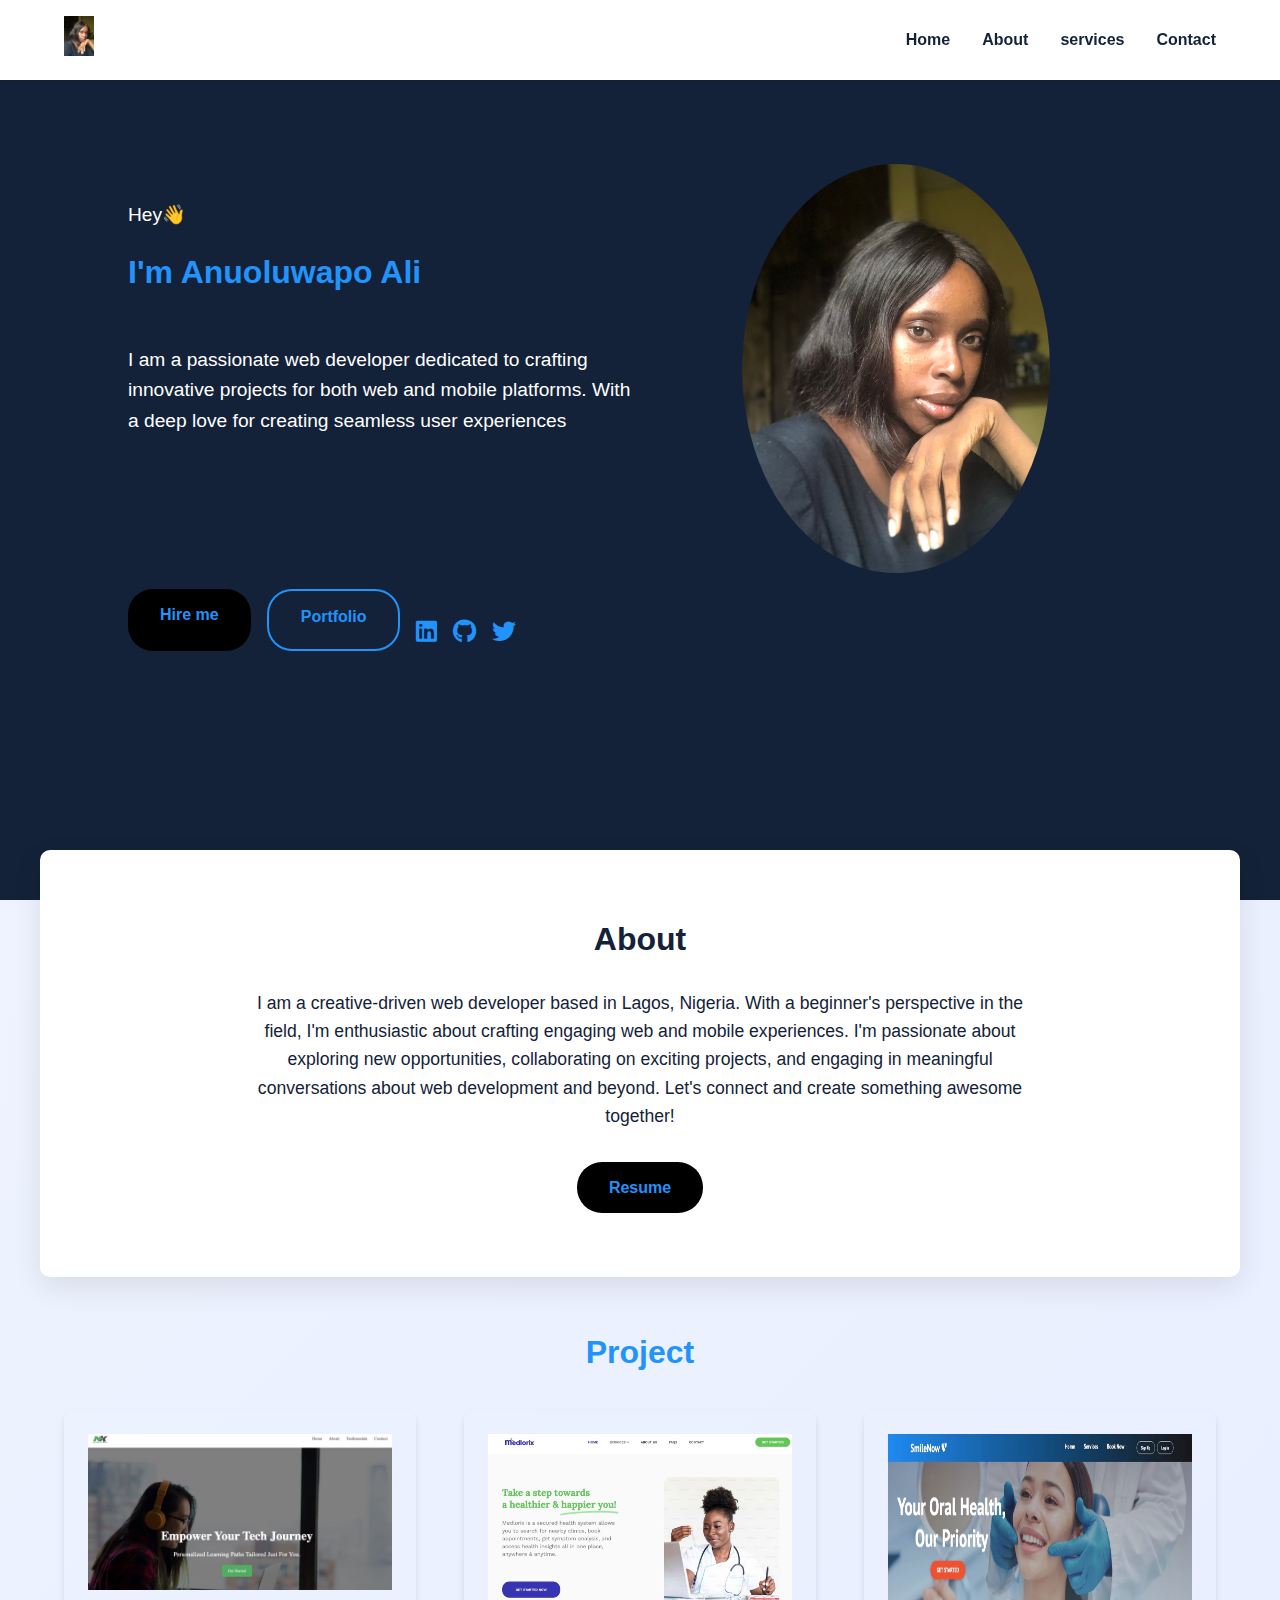
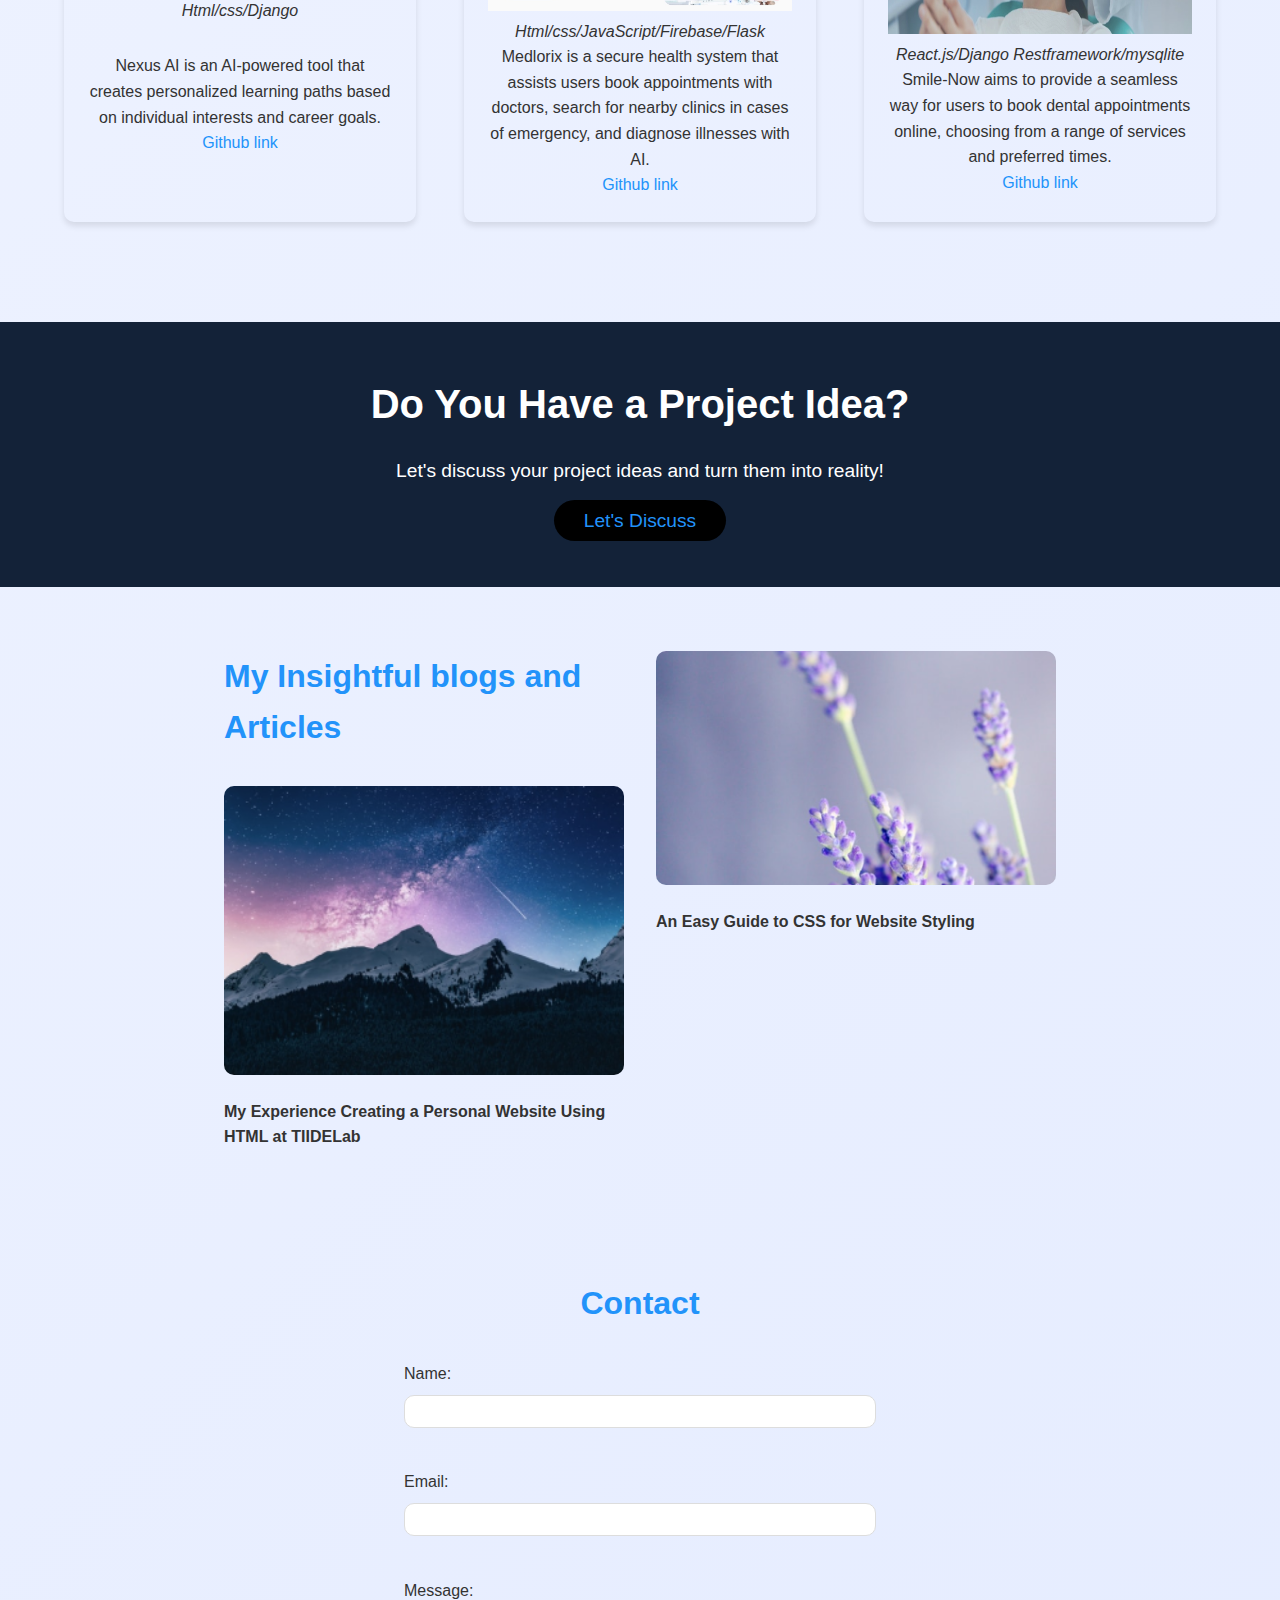
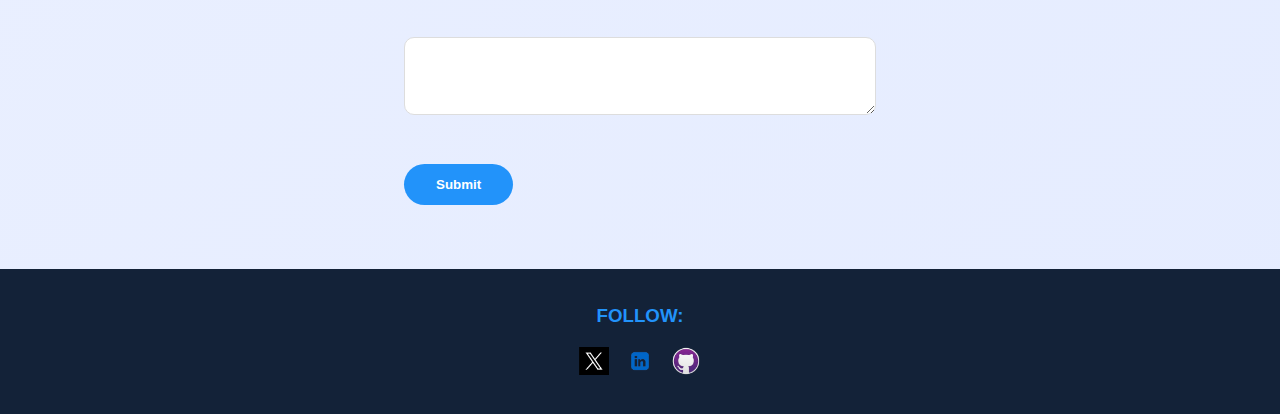
<file: index.html>
<!DOCTYPE html>
<html lang="en">
<head>
    <meta charset="UTF-8">
    <meta name="viewport" content="width=device-width, initial-scale=1.0">
    <title>Portfolio</title>
    <link rel="stylesheet" href="https://cdnjs.cloudflare.com/ajax/libs/font-awesome/6.0.0-beta3/css/all.min.css">
    <link rel="stylesheet" href="index.css" />
    <limk rel="stylesheet" href="home-media-query.css" />
</head>
<body>
    <header>
            <nav class="navbar">
                <section class="logo">
                    <img src="./image/image.jpeg" alt=""Logo/>
                </section>
                <ul class="list">
                    <li><a href="/">Home</a></li>
                    <li><a href="#about">About</a></li>
                    <li><a href="#services">services</a></li>
                    <li><a href="#contact">Contact</a></li>
                </ul>
            </nav>
        </section>
    </header>
    <section id='me'>
        <section class="content">
            <p class="text">Hey👋<span class="title"> I'm Anuoluwapo Ali</span> <br>I am a passionate web developer dedicated to crafting innovative projects for both web and mobile platforms. With a deep love for creating seamless user experiences </p>
            <section class="home-image">
                <img src="./image/image.jpeg" />
            </section>
        </section>
        <section class="actions">
            <a id="hire" href="#contact" class="button" id="hire">Hire me</a>
            <a id="profile" href="#work-process" class="button" id="port">Portfolio</a>
            <div class="social-icons">
                <a href="https://www.linkedin.com/in/anuoluwapo-ali-211762260/" class="social-icon"><i class="fab fa-linkedin"></i></a>
                <a href="https://github.com/Anuoluwapo25" class="social-icon"><i class="fab fa-github"></i></a>
                <a href="https://x.com/ali_anuoluwapo" class="social-icon"><i class="fab fa-twitter"></i></a>
            </div>
        </section>

    </section>
    <div class="about-container">
        <section id="about">
            <h2>About</h2>
            <p>I am a creative-driven web developer based in Lagos, Nigeria. With a beginner's perspective in the field, I'm enthusiastic about crafting engaging web and mobile experiences. I'm passionate about exploring new opportunities, collaborating on exciting projects, and engaging in meaningful conversations about web development and beyond. Let's connect and create something awesome together!</p>
            <a id="hire" href="https://docs.google.com/document/d/1Lujv_brPRIa4gKsOn6kiKRxPTIY3ih4-hS1cJM-oA6E/edit?usp=sharing" class="button" id="hire">Resume</a>
        </section>
    </div>
    <!-- <section class="Skill">
        <h1>Tools</h1>
        <section class="skills">
            <img src="./image/Git-Icon-1788C.png" alt="Git"/>
            <img src="./image/my sql.png" alt="Mysql"/>
            <img src="./image/Django.jpeg" alt="html"/>
            <img src="./image/flask.jpeg" alt="html"/>
            <img src="./image/htmll.png" alt="html"/>
            <img src="./image/cssl.png" alt="css"/>
            <img src="./image/java.jpeg" alt="javascript"/>
            <img src="./image/python.png" alt="python"/>
            <img src="./image/postman.png" alt="poastman"/>
        </section>
    </section> -->
    <!-- <section id="work-process">
        <h2>Portfolio</h2> -->
        <!-- <p>work.</p> -->
        <!-- <div class="process-grid">
            <div class="process-item1">
                <section class="nexus">
                    <a href="https://learnpath-vpca.onrender.com"><img src="./image/Nexus_logo.png"/></a>
                    <br><i>Html/css/Django</i>
                    <p> Nexus AI is an AI-powered tool that creates personalized learning paths based on individual interests and career goals.
                        </p>
                    <a href="https://github.com/Anuoluwapo25/subproject-Django">Github link</a>
                </section>
            </div>
            <div class="process-item2">
                <section class="css">
                    <section class="css">
                        <a href="https://medlorix10.vercel.app"><img src="./image/Medlorix-logo.svg"/></a>
                        <br><i>Html/css/JavaScript/Firebase/Flask</i>
                        <p>Medlorix is a secure health system that assists users book appointments with doctors, search for nearby clinics in cases of emergency, and diagnose illnesses with AI.</p>
                        <a href="https://github.com/tegacodess/Medlorix">Github link</a>
                    </section>
            </div>
            <div class="process-item3">
                <section class="css">
                    <a href="https://smile-now.vercel.app"><img src="./image/SmileNow.svg"/></a>
                    <br><i>React.js/Django Restframework/mysqlite</i>
                    <p>Smile-Now aims to provide a seamless way for users to book dental
                        appointments online, choosing from a range of services and
                        preferred times.</p>
                    <a href="https://github.com/Anuoluwapo25/Smile-Now">Github link</a>
                </section>
            </div>
            <div class="process-item4">
                <section class="css">
                    <a href="https://anniecodes.hashnode.dev/an-easy-guide-to-css-for-website-styling"><img src="./image/Medlorix-logo.svg"/>An Easy Guide to CSS for Website Styling </a>
                </section>
            </div>
        </div>
    </section> -->

    <section id="work-process">
        <h2>Project</h2>
        <div class="process-grid">
            <div class="process-item1">
                <a href="https://learnpath-vpca.onrender.com"><img src="./image/nexushome.jpeg" alt="Nexus AI"/></a>
                <br><i>Html/css/Django</i>
                <p>Nexus AI is an AI-powered tool that creates personalized learning paths based on individual interests and career goals.</p>
                <a class="nex" href="https://github.com/Anuoluwapo25/subproject-Django">Github link</a>
            </div>
            <div class="process-item2">
                <a href="https://medlorix10.vercel.app"><img src="./image/medlorixhome.jpeg" alt="Medlorix"/></a>
                <br><i>Html/css/JavaScript/Firebase/Flask</i>
                <p>Medlorix is a secure health system that assists users book appointments with doctors, search for nearby clinics in cases of emergency, and diagnose illnesses with AI.</p>
                <a href="https://github.com/tegacodess/Medlorix">Github link</a>
            </div>
            <div class="process-item3">
                <a href="https://smile-now.vercel.app"><img src="./image/smilehome.jpeg" alt="Smile Now"/></a>
                <br><i>React.js/Django Restframework/mysqlite</i>
                <p>Smile-Now aims to provide a seamless way for users to book dental appointments online, choosing from a range of services and preferred times.</p>
                <a href="https://github.com/Anuoluwapo25/Smile-Now">Github link</a>
            </div>
        </div>
    </section>
   
   
    <!-- <section id="services">
        <h1>Services</h1>
        <section class="grid">
            <section class="web" id="land">
                <a href="https://learnpath-vpca.onrender.com"><img src="./image/student.jpg"/></a>
                <div class="process-icon">
                    <span>📊</span>
                </div>
                <h4>Research</h4>
            </section>
        
            <section class="web" id="Mobile">
                <section id="image">
                    <a href="https://smile-now.vercel.app"><img src="./image/SmileNow.svg"/></a>
                    <div class="process-icon">
                        <span><img src="./image/developer.jpg"></span>
                    </div>
                    <h4>build</h4>
                </section>
            
            </section>
            
            <section class="web" id="design">
                <a href="https://medlorix10.vercel.app/"><img src="./image/Medlorix-logo.svg"/></a>
                <div class="process-icon">
                    <span><img src="./image/entrepreneur.jpg"></span>
                </div>
                <h4>Test </h4>
            </section>
            
            <section class="web" id="lay">
                <a href=""><img src="./image/unsplash_-udZnjsCzsE.png"/></a>
                <div class="process-icon">
                    <span>🚀</span>
                </div>
                <h4>Deploy</h4>
            </section>
        </section> -->
    </section>

        <section id="project-idea" class="project-idea-section">
        <h2>Do You Have a Project Idea?</h2>
        <p>Let's discuss your project ideas and turn them into reality!</p>
        <a href="#contact" class="btn-primary">Let's Discuss</a>
    </section>

    <section id="blog">
        <section class="html">
            <h1>My Insightful blogs and Articles</h1>
            <a href="https://anniecodes.hashnode.dev/my-experience-creating-a-personal-website-using-html-at-tiidelab?source=more_articles_bottom_blogs"><img src="./image/unsplash_phIFdC6lA4E.png"/>My Experience Creating a Personal Website Using HTML at TIIDELab </a>
        </section>
        <section class="css">
            <a href="https://anniecodes.hashnode.dev/an-easy-guide-to-css-for-website-styling"><img src="./image/unsplash_SavQfLRm4Do.png"/>An Easy Guide to CSS for Website Styling </a>
        </section>
    </section>
    <section id="contact">
        <h1>Contact</h1>
        <label for="name">Name:</label>
        <input type="text" id="name" name="name" required><br><br>
        
        <label for="email">Email:</label>
        <input type="email" id="email" name="email" required><br><br>
        
        <label for="message">Message:</label><br>
        <textarea id="message" name="message" rows="4" required></textarea><br><br>
        
        <button class="submit" type="submit" >Submit</button>
    </section>
    <section class="follow">
        <h3>
            FOLLOW:
        </h3>
        <section class="socials">
            <a href="https://x.com/ali_anuoluwapo" class="X" target="_blank" >
                <img src="./image/X.png" alt="X Logo" />
            </a>
            <a href="https://www.linkedin.com/in/anuoluwapo-ali-211762260/" class="linkedin" target="_blank" >
                <img src="./image/link.png" alt="LinkedIn Logo" />
            </a>
            <a href="https://github.com/Anuoluwapo25" class="github" target="_blank" >
                <img src="./image/c-github.png" alt="Github Logo" />
            </a>
        </section>
    </section>
</body>
</html>
</file>
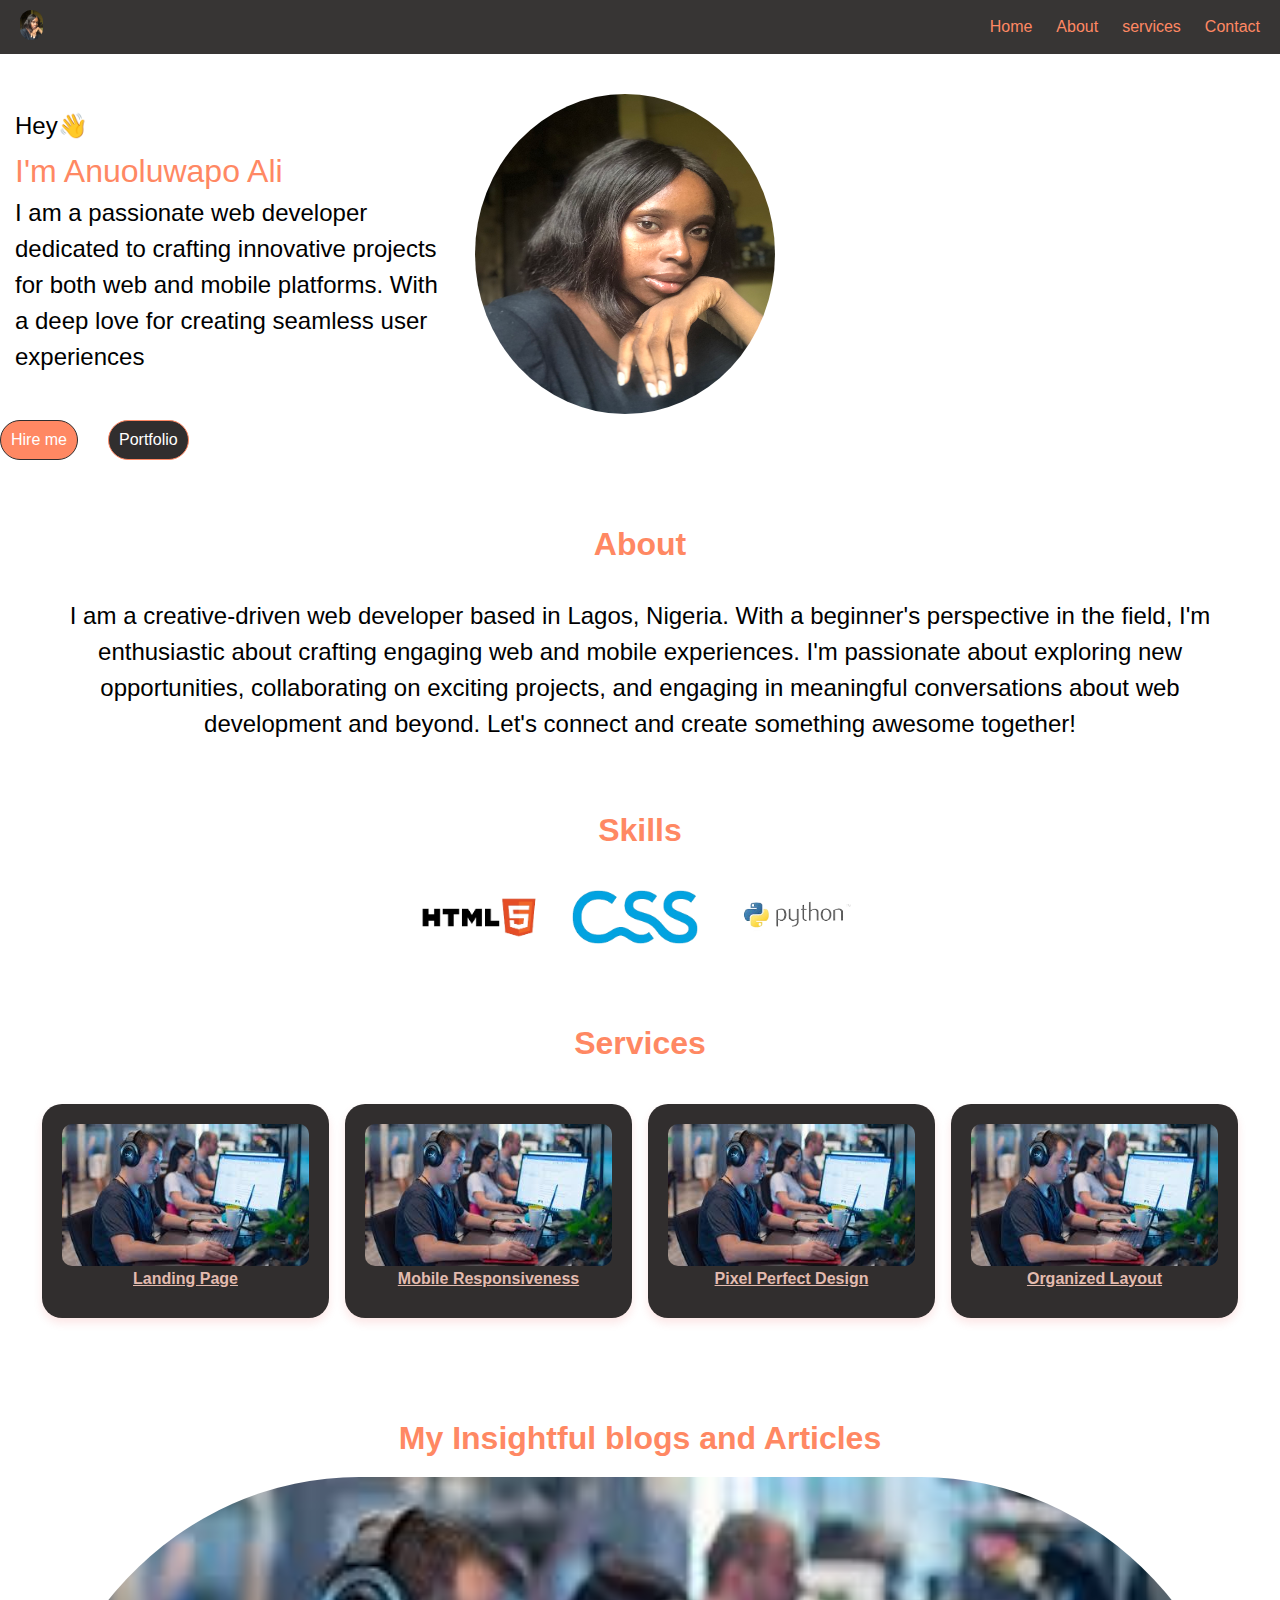
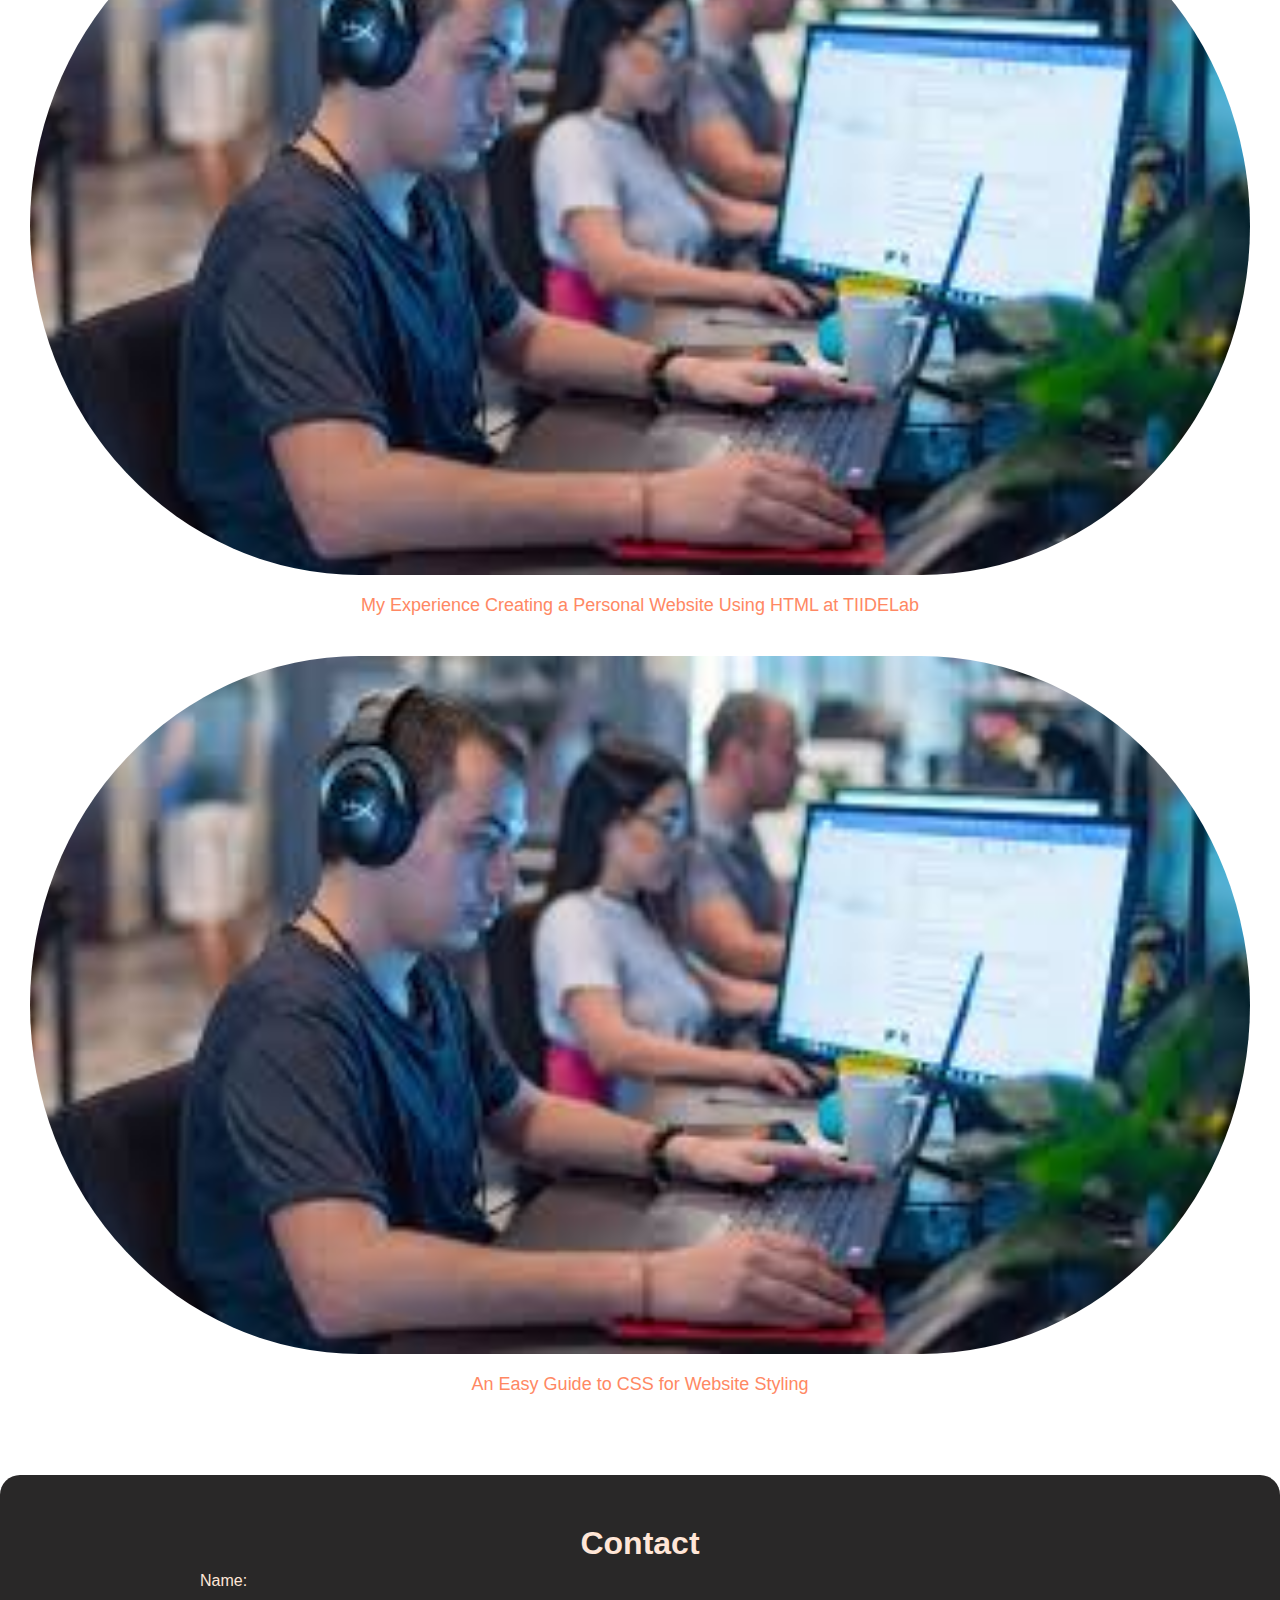
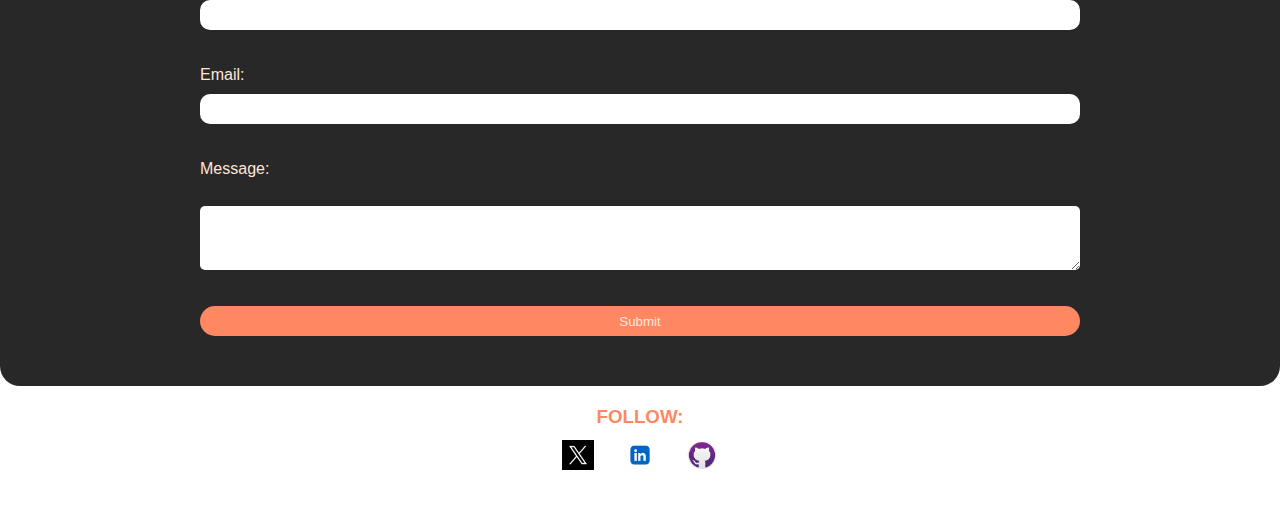
<file: home.html>
<!DOCTYPE html>
<html lang="en">
<head>
    <meta charset="UTF-8">
    <meta name="viewport" content="width=device-width, initial-scale=1.0">
    <title>Portfolio</title>
    <link rel="stylesheet" href="https://cdnjs.cloudflare.com/ajax/libs/font-awesome/6.0.0-beta3/css/all.min.css">
    <link rel="stylesheet" href="home.css" />
    <limk rel="stylesheet" href="home-media-query.css" />
</head>
<body>
    <header>
            <nav class="navbar">
                <section class="logo">
                    <img src="./image/image.jpeg" alt=""Logo/>
                </section>
                <ul class="list">
                    <li><a href="/">Home</a></li>
                    <li><a href="#about">About</a></li>
                    <li><a href="#services">services</a></li>
                    <li><a href="#contact">Contact</a></li>
                </ul>
            </nav>
        </section>
    </header>
    <section class="home">
        <section class="content">
            <p class="text">Hey👋<span class="title"> <br>I'm Anuoluwapo Ali</span> <br>I am a passionate web developer dedicated to crafting innovative projects for both web and mobile platforms. With a deep love for creating seamless user experiences </p>
            <section class="home-image">
                <img src="./image/image.jpeg" />
            </section>
        </section>
        <section class="actions">
            <a id="hire" href="#contact" class="button" id="hire">Hire me</a>
            <a id="profile" href="#project" class="button" id="port">Portfolio</a>
        </section>
    </section> 
    <section id="about">
        <h2>About</h2>
        <p>I am a creative-driven web developer based in Lagos, Nigeria. With a beginner's perspective in the field, I'm enthusiastic about crafting engaging web and mobile experiences. I'm passionate about exploring new opportunities, collaborating on exciting projects, and engaging in meaningful conversations about web development and beyond. Let's connect and create something awesome together!</p>
    </section>
    <section class="project">
        <h1>Skills</h1>
        <section class="skills">
            <img src="./image/htmll.png" alt="html"/>
            <img src="./image/cssl.png" alt="css"/>
            <img src="./image/python.png" alt="python"/>
        </section>
    </section>
    
    <section id="services">
        <h1>Services</h1>
        <section class="grid">
            <section class="web" id="land">
                <a href=""><img src="./image/blog.jpeg"/></a>
                <h4>Landing Page</h4>
            </section>
        
            <section class="web" id="Mobile">
                <section id="image">
                    <a href=""><img src="./image/blog.jpeg"/></a>
                    <h4>Mobile Responsiveness</h4>
                </section>
            
            </section>
            
            <section class="web" id="design">
                <a href=""><img src="./image/blog.jpeg"/></a> 
                <h4>Pixel Perfect Design</h4>
            </section>
            
            <section class="web" id="lay">
                <a href=""><img src="./image/blog.jpeg"/></a>
                <h4>Organized Layout</h4>
            </section>
        </section>
    </section>

    <section id="blog">
        <section class="html">
            <h1>My Insightful blogs and Articles</h1>
            <a href="https://anniecodes.hashnode.dev/my-experience-creating-a-personal-website-using-html-at-tiidelab?source=more_articles_bottom_blogs"><img src="./image/blog.jpeg"/>My Experience Creating a Personal Website Using HTML at TIIDELab </a>
        </section>
        <section class="css">
            <a href="https://anniecodes.hashnode.dev/an-easy-guide-to-css-for-website-styling"><img src="./image/blog.jpeg"/>An Easy Guide to CSS for Website Styling </a>
        </section>
    </section>
    <section id="contact">
        <h1>Contact</h1>
        <label for="name">Name:</label>
        <input type="text" id="name" name="name" required><br><br>
        
        <label for="email">Email:</label>
        <input type="email" id="email" name="email" required><br><br>
        
        <label for="message">Message:</label><br>
        <textarea id="message" name="message" rows="4" required></textarea><br><br>
        
        <button class="submit" type="submit" >Submit</button>
    </section>
    <section class="follow">
        <h3>
            FOLLOW:
        </h3>
        <section class="socials">
            <a href="https://x.com/ali_anuoluwapo" class="X" target="_blank" >
                <img src="./image/X.png" alt="X Logo" />
            </a>
            <a href="https://www.linkedin.com/in/anuoluwapo-ali-211762260/" class="linkedin" target="_blank" >
                <img src="./image/link.png" alt="LinkedIn Logo" />
            </a>
            <a href="https://github.com/Anuoluwapo25" class="github" target="_blank" >
                <img src="./image/c-github.png" alt="Github Logo" />
            </a>
        </section>
    </section>
</body>
</html>
</file>
<file: index.css>
* {
    margin: 0;
    padding: 0;
    box-sizing: border-box;
}

body {
    font-family: Arial, sans-serif;
    line-height: 1.6;
    color: #333;
    background: linear-gradient(135deg, #f0f4ff 0%, #e5ecff 100%);
}

header {
    background-color: white;
    box-shadow: 0 2px 4px rgba(0,0,0,0.1);
    position: fixed;
    width: 100%;
    top: 0;
    z-index: 1000;
}

.navbar {
    display: flex;
    justify-content: space-between;
    align-items: center;
    padding: 1rem 5%;
}

.logo img {
    height: 40px;
}

.list {
    display: flex;
    list-style: none;
}

.list li {
    margin-left: 2rem;
}

.list a {
    text-decoration: none;
    color: #132238;
    font-weight: bold;
}


#me {
    display: flex;
    flex-direction: column;
    min-height: 100vh;
    padding: 5% 10%;
    position: relative;
    padding-bottom: 100px;
    background-color: #132238;
}

/* #me {
    background-image: url('data:image/svg+xml,%3Csvg width="20" height="20" viewBox="0 0 20 20" xmlns="http://www.w3.org/2000/svg"%3E%3Cg fill="%239C92AC" fill-opacity="0.1" fill-rule="evenodd"%3E%3Ccircle cx="3" cy="3" r="3"/%3E%3Ccircle cx="13" cy="13" r="3"/%3E%3C/g%3E%3C/svg%3E');
} */

.content {
    display: flex;
    align-items: center;
    justify-content: space-between;
    margin-bottom: 1rem;
}

.text {
    flex: 1;
    font-size: 1.2rem;
    max-width: 50%;
    color: white;
}

.title {
    font-size: 2.5rem;
    font-weight: bold;
    color: #000;
    display: block;
    margin: 1rem 0;
}

.home-image {
    flex: 1;
    display: flex;
    justify-content: center;
    align-items: center;
    max-width: 80%;
    max-height: 50%;
    object-fit: cover;
    margin-top: 100px;
}

.home-image img {
    max-width: 60%;
    max-height: 60%;
    object-fit: cover;
    border-radius: 50%;  
}
#me .home-image img {
    animation: float 6s ease-in-out infinite;
}

@keyframes float {
    0% { transform: translateY(0px); }
    50% { transform: translateY(-20px); }
    100% { transform: translateY(0px); }
}
.actions {
    display: flex;
    gap: 1rem;
}
.social-icons {
    display: flex;
    gap: 1rem;
    margin-top: 1.5rem;
}

.social-icon {
    font-size: 1.5rem;
    color: #2293fa;
    transition: color 0.3s ease;
}

.social-icon:hover {
    color: #f6f9ff;
}

.content span {
    color: #2293fa;
    font-size: xx-large;
}

.button {
    padding: 0.8rem 2rem;
    border-radius: 25px;
    text-decoration: none;
    font-weight: bold;
    transition: all 0.3s ease;
}
#me .button:hover {
    transform: translateY(-3px);
    box-shadow: 0 5px 15px rgba(0, 0, 0, 0.1);
}

#hire {
    background-color: #000;
    color: #2293fa; 
}

#profile {
    border: 2px solid #2293fa;
    color:#2293fa;
}



#about {
    display: flex;
    flex-direction: column;
    align-items: center;
    padding: 4rem 2rem;
    background-color: white;
    border-radius: 10px;
    box-shadow: 0 10px 30px rgba(0, 0, 0, 0.09);
    max-width: 1200px;
    margin: 2rem auto;
    color: #132238;
    position: relative;
    margin-top: -100px; 
    z-index: 10;
}

.about-container {
    position: relative;
    padding-top: 50px;
    background-color: transparent;
}

#about h2 {
    font-size: 2rem;
    color: #132238;
    margin-bottom: 1.5rem;
}

#about p {
    font-size: 1.1rem;
    text-align: center;
    max-width: 800px;
    margin-bottom: 2rem;
}

#about .about-image {
    max-width: 300px;
}

#about .about-image img {
    width: 100%;
    border-radius: 10px;
    box-shadow: 0 10px 20px rgba(0, 0, 0, 0.1);
}


#work-process {
    margin-top: 50px;
    text-align: center;
    margin-bottom: 0px;
    padding: 0px 5% 100px;
}

#work-process h2 {
    font-size: 2rem;
    margin-bottom: 1rem;
    color: #2293fa;
}

.process-grid {
    display: grid;
    grid-template-columns: repeat(auto-fit, minmax(280px, 1fr));
    gap: 3rem;
    margin-top: 2rem;
}

.process-item1, .process-item2, .process-item3 {
    backgrounrgb(247, 248, 247);
    border-radius: 10px;
    /* color: white; */
    padding: 1.5rem;
    text-align: center;
    box-shadow: 0 4px 6px rgba(0, 0, 0, 0.1);
}

.process-item3 img {
    height: 200px;
}

.process-item1 p {
    margin-top: 30px;
    color: #333;
    font-size: 1rem;
}
.process-item1 i {
    margin-top: 30px;
    color: #333;
    font-size: 1rem;
}
.css i, .css a, .nexus i, .nexus a {
    color: #2293fa;
}

img {
    max-width: 100%;
    height: auto;
}

.process-item1 a, .process-item2 a, .process-item3 a {
    color: #2293fa;
    text-decoration: none;
}

.nex a {
    margin-top: 20px;
    color: #2293fa;
    text-decoration: none;
}





@media (max-width: 768px) {
    #work-process {
        padding: 0px 20px 50px;
    }

    #work-process h2 {
        font-size: 1.75rem;
    }
}

@media (max-width: 480px) {
    #work-process h2 {
        font-size: 1.5rem;
    }

    .process-item1, .process-item2, .process-item3 {
        padding: 1rem;
    }

    .process-item p {
        font-size: 0.9rem;
    }
}

/* .process-item1 img {
    width: 50px;
    height: 50px;
} */



/* .Skill {
    padding: 4rem 5%;
    text-align: center;
    margin-bottom: 0px;
}

.Skill h1 {
    font-size: 2.5rem;
    margin-bottom: 2rem;
    color: #2293fa;
}

.skills {
    display: flex;
    justify-content: center;
    gap: 4rem;
}

.skills img {
    width: 80px;
} */


.Skill {
    padding: 4rem 5%;
    text-align: center;
    margin-bottom: 0px;
    overflow-x: hidden; /* Hide horizontal overflow */
}

.Skill h1 {
    font-size: 2.5rem;
    margin-bottom: 2rem;
    color: #2293fa;
}

.skills {
    display: flex;
    justify-content: center;
    gap: 2rem;
    flex-wrap: wrap; /* Allow items to wrap on smaller screens */
    max-width: 100%; /* Ensure content doesn't exceed screen width */
}

.skills img {
    width: 80px;
    height: auto; /* Maintain aspect ratio */
    max-width: 100%; /* Ensure images don't exceed their container */
}

/* Responsive adjustments */
@media (max-width: 768px) {
    .Skill {
        padding: 3rem 3%;
    }

    .Skill h1 {
        font-size: 2rem;
    }

    .skills {
        gap: 1.5rem;
    }

    .skills img {
        width: 60px;
    }
}

@media (max-width: 480px) {
    .Skill {
        padding: 2rem 2%;
    }

    .Skill h1 {
        font-size: 1.8rem;
    }

    .skills {
        gap: 1rem;
    }

    .skills img {
        width: 50px;
    }
}

#services {
    padding: 4rem 5%;
    text-align: center;
    background-color: #132238;
    margin-top: 30px;
}

#services h1 {
    font-size: 2rem;
    margin-bottom: 2rem;
    color: white;
}

.grid {
    display: grid;
    grid-template-columns: repeat(auto-fit, minmax(250px, 1fr));
    gap: 2rem;
}

.web {
    background-color: #f4f4f4;
    padding: 1.5rem;
    border-radius: 10px;
    transition: all 0.3s ease;
}

.web:hover {
    transform: translateY(-5px);
    box-shadow: 0 5px 15px rgba(0,0,0,0.1);
}

.web img {
    width: 100%;
    border-radius: 5px;
    margin-bottom: 1rem;
}

.web h4 {
    color: #2293fa
}

.project-idea-section {
    background-color: #132238;
    color: white;
    text-align: center;
    padding: 50px 20px;
    margin-top: 0px;
}

.project-idea-section h2 {
    font-size: 2.5em;
    margin-bottom: 20px;
}

.project-idea-section p {
    font-size: 1.2em;
    margin-bottom: 20px;
}

.project-idea-section .btn-primary {
    background-color: black;
    padding: 10px 30px;
    color: #2293fa;
    text-decoration: none;
    border-radius: 25px;
    font-size: 1.2em;
}



#blog {
    padding: 4rem 5%;
    display: flex;
    justify-content: center;
    gap: 2rem;
}

#blog h1 {
    font-size: 2rem;
    margin-bottom: 2rem;
    color:#2293fa;
}

.html, .css {
    max-width: 400px;
}

#blog img {
    width: 100%;
    border-radius: 10px;
    margin-bottom: 1rem;
}

#blog a {
    text-decoration: none;
    color: #333;
    font-weight: bold;
}


#contact {
    padding: 4rem 5%;
    max-width: 600px;
    margin: 0 auto;
}

#contact h1 {
    font-size: 2rem;
    margin-bottom: 2rem;
    color: #2293fa;
    text-align: center;
}

#contact label {
    display: block;
    margin-bottom: 0.5rem;
}

#contact input,
#contact textarea {
    width: 100%;
    padding: 0.5rem;
    margin-bottom: 1rem;
    border: 1px solid #ddd;
    border-radius: 10px;
}

.submit {
    background-color: #2293fa;
    color: white;
    border: none;
    padding: 0.8rem 2rem;
    border-radius: 25px;
    cursor: pointer;
    font-weight: bold;
    transition: all 0.3s ease;
}

.submit:hover {
    background-color: #7c4dff;
}


.follow {
    padding: 2rem 5%;
    text-align: center;
    background-color: #132238;
}

.follow h3 {
    margin-bottom: 1rem;
    color: #2293fa
}

.socials {
    display: flex;
    justify-content: center;
    gap: 1rem;
}

.socials img {
    width: 30px;
    transition: all 0.3s ease;
}

.socials img:hover {
    transform: scale(1.1);
}


@media (max-width: 768px) {
    .content {
        flex-direction: column;
    }

    .text {
        max-width: 100%;
        margin-bottom: 2rem;
    }

    #blog {
        flex-direction: column;
        align-items: center;
    }
}


@media (max-width: 768px) {
    #me .content {
        flex-direction: column;
    }

    #me .text {
        margin-right: 0;
        margin-bottom: 2rem;
    }

    #me .home-image {
        max-width: 300px;
    }
}
</file>
<file: home.css>
* {
    margin: 0;
    box-sizing: border-box;
}

img {
    max-width: 100%;
}

body {
    margin: 0;
    padding: 0;
    font-family: Arial, sans-serif;
    background-color: white;
    #color: white;

}

header {
    padding: 10px 20px;
    background-color: #373534;
}

.logo img {
    height: 30px;
    border-radius: 20px;
    gap: 20px;
}

.navbar {
    display: flex;
    justify-content: space-between;
    align-items: center;
}
nav ul {
    list-style: none;
    display: flex;
    gap: 1.5rem;
    justify-content: center;
    padding: 0;
}

nav ul a {
    text-decoration: none;
    color: #FF8863;
}
nav ul li a:hover {
    color: teal;
}
.home {
    #display: flex;
    #align-items: center;
    padding: 0px 0px;
    #flex-direction: row;
    background-color: rgb(247, 243, 243);
    #background-color: rgb(229, 226, 226);
}

.content {
    display: flex;
    flex-direction: column; /* Default layout is column */
    align-items: center;
    gap: 20px;
    #rgb(239, 237, 237);
}
.content h1, p {
    text-align: center;
    margin-bottom: 0px;
    #width: 290px;
}
.content span {
    color: #FF8863;
    font-size: xx-large;
}
#hey {
    text-align: center;
}

.text {
    #flex: 1;
    font-size: 16px;
    line-height: 1.5;
    text-align: center;
}
.home-image img {
    width: 150px;
    height: auto;
    border-radius: 50%;
    #border-radius: 150px;
    #height: 200px;
    #width: 400px;
    #margin-bottom: 20px;
    #flex-direction: right;
    border: 1px solid ;
    background-color: #312e2e;

}
.actions {
    display: flex;
    flex-direction: row;
    justify-content: center;
    gap: 30px;
    margin-bottom: 10px;
    align-items: center;
    padding: 10px;
}

.button {
    background-color: #312e2e;
    border: #FF8863;
    cursor: pointer;
    border-radius: 20px;
    padding: 10px;
    text-decoration: none;
    color: white;
    text-align: center;
}
#hire {
    background-color: #FF8863;
    border: 1px solid #312e2e;
}
#profile {
    border: 1px solid #FF8863;
}

#about {
    display: flex;
    flex-direction: column;
    padding: 10px;
    margin-top: 10px;
}

#about h2 {
    text-align: center;
    margin-bottom: 10px;
    color: #FF8863;
}

.project h1 {
    text-align: center;
    margin-bottom: 10px;
    color: #FF8863;
}
.project {
    max-width: 180px;
    margin: 0 auto;
    padding: 40px 10px;
    font-family: Arial, sans-serif;
}

.grid {
    display: grid;
    grid-template-columns: repeat(auto-fit, minmax(200px, 1fr));
    gap: 1rem;
    padding: 2rem;
    margin-bottom: 30px;
}

.web h4 {
    text-align: center;
    margin-bottom: 10px;
    color: #e3bbaf;
    text-decoration-line: underline;
}
.web p {
    text-align: center;
    margin-bottom: 10px;
    color: #FF8863;
    font-size:x-small;
    width: 200px;
}
.web img {
    border-radius: 10px;
}
#image img {
    opacity: ;
    #width: 800px;
    align-items: center;
}
.web {
    #background-color: rgb(239, 227, 227);
    background-color: #312e2e;
    color: paleturquoise;
    padding: 20px;
    border-radius: 20px;
    box-shadow: 0 5px 10px rgba(228, 4, 4, 0.1);
    #box-shadow: 0 3px 5px rgba(0,0,0,0.1);
}

.skills {
    padding: 12px;
    display: flex;
    flex-direction: column;
    align-items: center;
    gap: 30px;
}
.skills img {
    width: 500px;

}

#services {
    padding: 10px;
}
#services h1 {
    text-align: center;
    margin-bottom: 10px;
    color: #FF8863;
}

#blog h1 {
    text-align: center;
    margin-bottom: 10px;
    color:#FF8863;
    margin-top: 30px;
}
 .html a {
    padding: 10px;
    display: flex;
    flex-direction: column;
    text-decoration: none;
    color: #FF8863;
    cursor:default;
    text-align: center;
    margin-bottom: 20px;
    font-size: large;
 }

 .css a {
    padding: 10px;
    display: flex;
    flex-direction: column;
    text-decoration: none;
    color: #FF8863;
    cursor:default;
    text-align: center;
    font-size: large;
 }
.blog a:hover {
    text-decoration: underline;
    color: teal;
}
.html img{
    justify-content: center;
    margin-bottom: 10px;
}
.css img{
    justify-content: center;
    margin-bottom: 10px;
}
 #contact {
    margin-top: 20px;
    display: flex;
    flex-direction: column;
    justify-content: left;
    padding: 40px;
    #background-color: #373534;
    background-color: rgb(41, 40, 40);

    #opacity: 50%;

 }
 #contact h1 {
    text-align: center;
    margin-bottom: 10px;
    color: #FFE6D7;
 }

 #contact label {
    color: #FFE6D7;
    margin-bottom: 10px;
 }
 #contact input {
    border-radius: 10px;
    height: 30px;
    border: none;
 }

 #contact textarea {
    border-radius: 5px;
    border: none;
 }
 
 .submit {
    background-color:#FF8863;
    color: #FFE6D7;
    border: none;
    border-radius: 20px;
    margin: 0;
    height: 30px;
 }

 .submit a:hover {
    cursor: pointer;

 }

 .follow {
    text-align: center;
    margin-bottom: 10px;
    color: #FF8863;
    margin-top: 20px;
    margin-bottom: 20px;
 }
.socials {
    padding: 12px;
    display: flex;
    flex-direction: row;
    justify-content: center;
    align-items: center;
    gap: 30px;
}

.socials img {
    height: 30px;
    align-items: center;
    #justify-content: center;
    max-width: 400px;
}

.socials a {
    text-decoration: none;
}
.socials a:hover {
    cursor: pointer;
}

@media (min-width: 576px) {
    h1 {
        font-size: xx-large;
    }
    h2 {
        font-size: xx-large;
    }
    .home {
        padding: 10px;
    }
    .content {
        flex-direction: row;
    }

    .home-image img {
        width: 200px;
        margin-top: 40px;
        padding: 10px 0px;
        border: 0;
        height: ;
    }
    .text {
        font-size: 17px;
        max-width: 440px;
        text-align: left;
        padding-left: 20px;
        #margin-bottom: 20px;
    }
    .actions {
        justify-content: left;
        padding: 0px 15px;
        margin-top: 20px;
        }

    #about {
        margin-top: 50px;
    }
    #about p {
        justify-content: center;
        text-align: center;
        padding: 20px;
        font-size: large;
        line-height: 1.5;

    }
    .html  img {
        border-radius: 70px;
        padding: 0px 20px;

    }
    .css img {
        border-radius: 70px;
        padding: 0px 20px;

    }
    .html a {
        ;
    }
    #contact {
        padding: 0px 90px;

    }
    .skills {
        flex-direction: row;
        width: 150px;
        justify-content: center;
    }
}

@media (min-width: 768px) {
    #contact {
        padding: 20px 150px;

    }
    .content p {
        margin: 0px auto;
        #max-width: 550px;

    }
    .text {
        font-size: x-large;
    }
    .actions {
        margin-top: 0px;
        padding: 0px 20px;
        #margin-bottom: 40px;
    }
    #about {
        line-height: 1.5;
    }
    #about p {
        font-size: x-large;
    }
}
@media (min-width: 992px) {
    .home {
        padding: 0px 0px; 
        background-color: white !important;
       }
    .content {
        font-size: 25px;
        max-width: 2100px;
        padding: 0px 15px;
        margin: 0 auto;


    }
    .text {
        margin: 0 !important;
        padding: 0 !important;
        width: 100% !important;
        text-align: left !important;
        gap: 50px;
    }
    .home {
        margin: 0;
        #justify-content: left;
        #align-items: left;
        #padding: 0px 15px; 
        max-width: 960px;
    }
    .home-image img {
        border: 0;
        background-color: white;
        width: 300px !important;
        padding: 0px !important;
    }
    #about {
        font-size: 50%;
    }
}
@media (min-width: 1200px) {
    .home {
        #align-items: left !important;
        #max-width: 1000px;
        flex-direction: left;
        justify-content: left;
        padding: 0px 0px;
        margin: 0;
        background-color: rgb(247, 243, 243);
        
    }
    .text {
        margin: 0 !important;
        padding: 0 !important;
        #width: 100% !important;
        text-align: left !important;
    }
    /* .home {
        width: 5000px !important;
        padding: 0px !important;
    } */
    .home-image img {
        border: 0;
        background-color: black;
        width: 300px !important;
        padding: 0px !important;
        height: 320px;
    }
    #contact {
        padding: 20px 300px;
    }
    .blog {
        border-radius: 50px;
    }
    .html img{
        margin-bottom: 20px;
        border-radius: 1000px;
    }
    .css img{
        margin-bottom: 20px;
        border-radius: 1000px;
    }
    .actions {
        padding: 0%;
    }
    #contact {
        margin-top: 70px;
        border-radius: 20px;
        padding: 50px 200px;
    }
}
</file>
